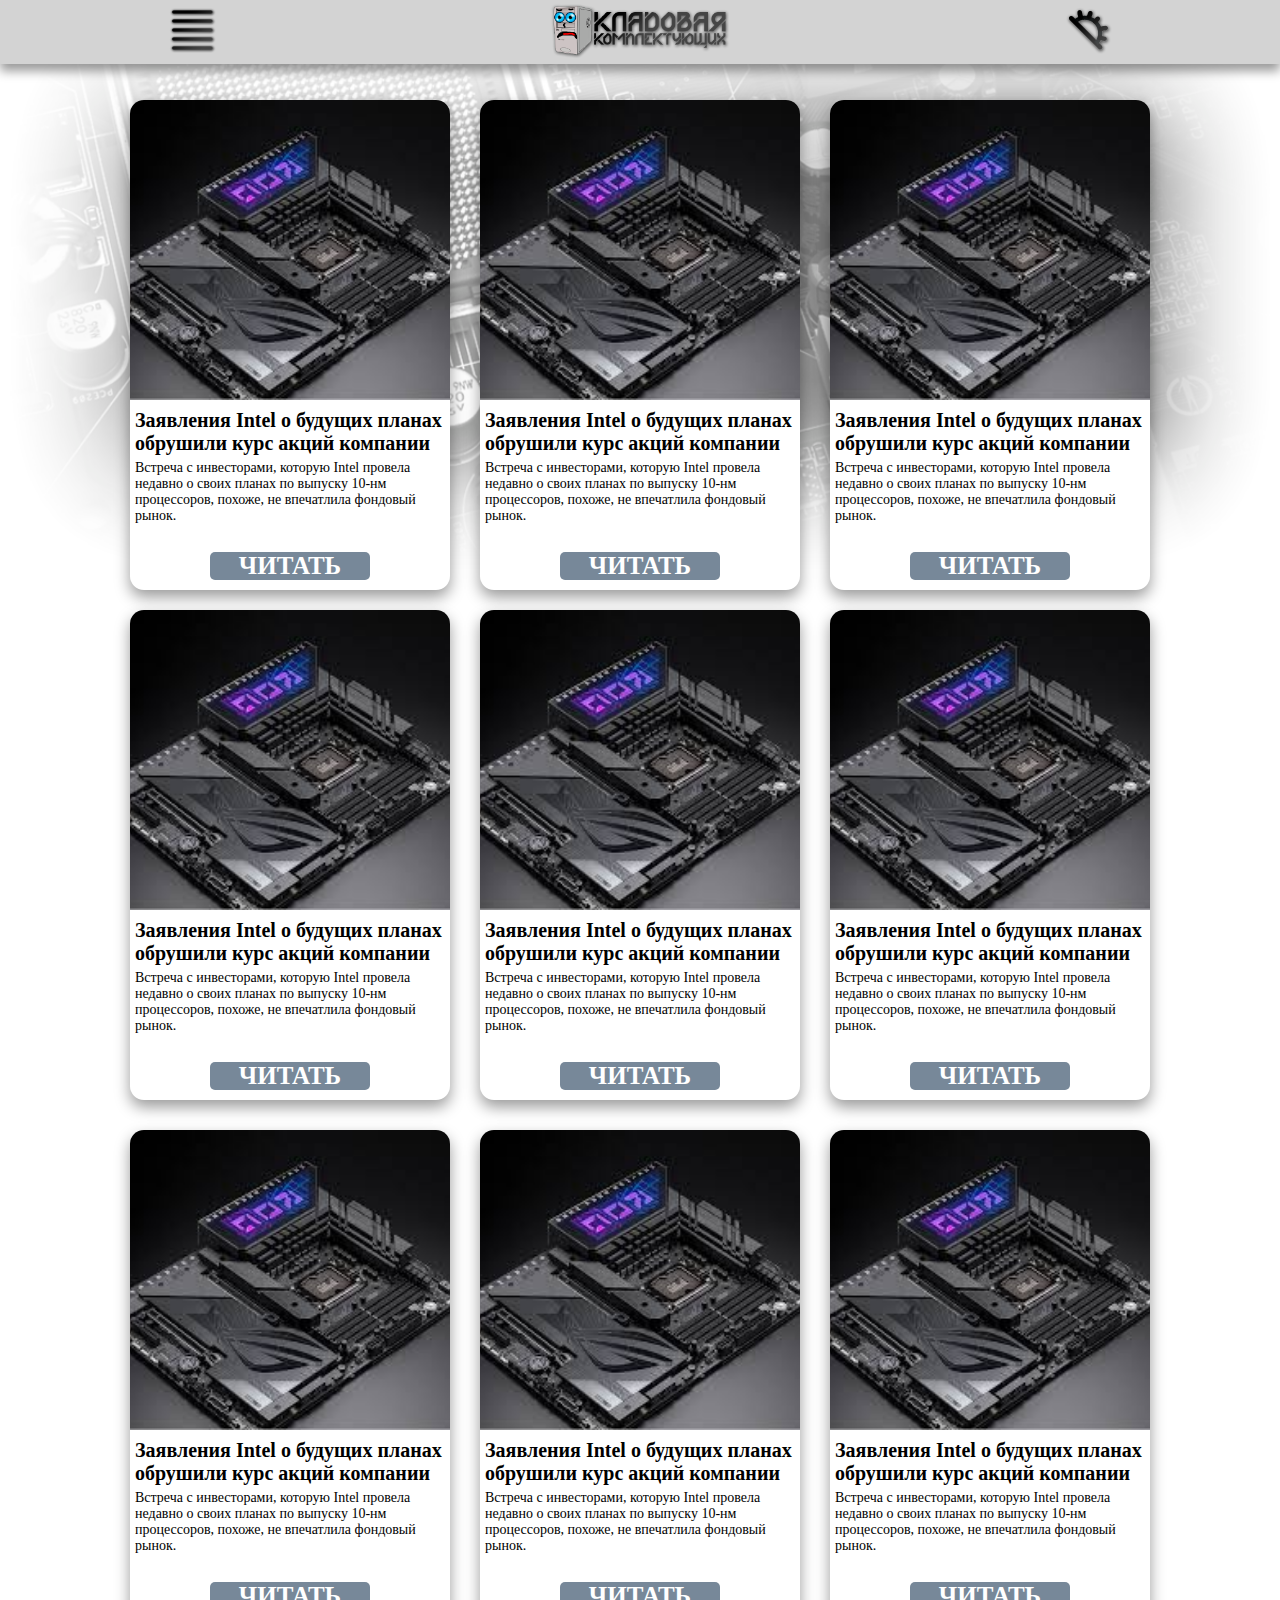
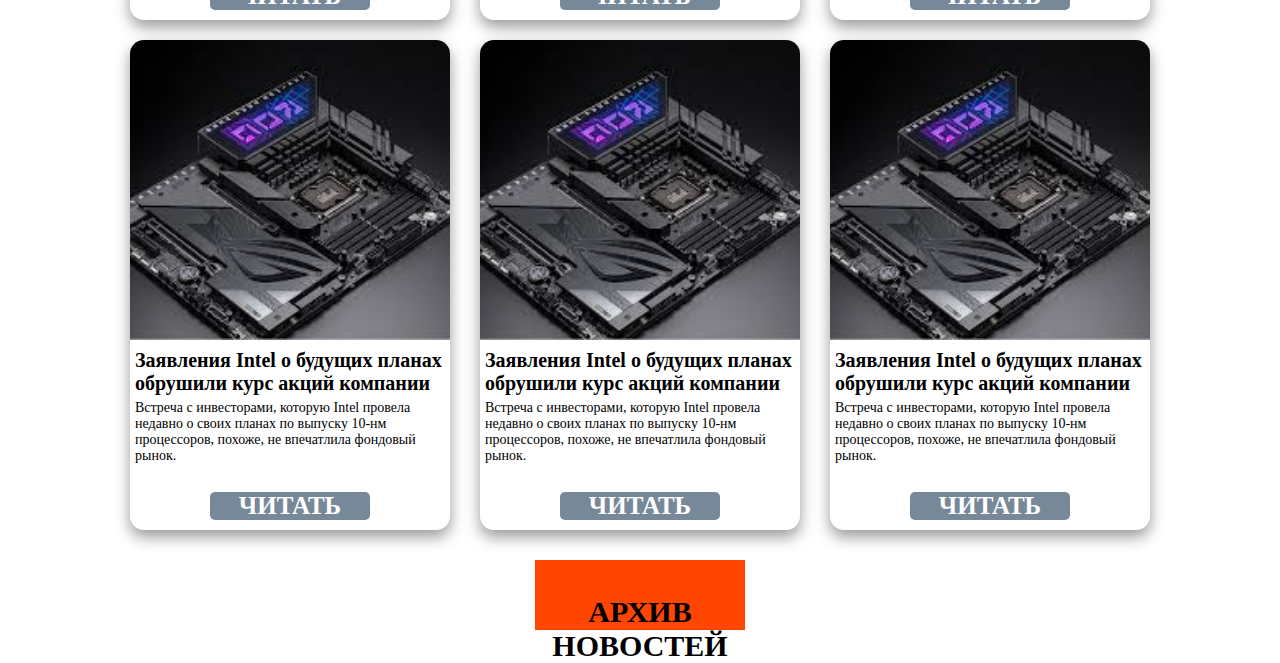
<file: index.html>
<!DOCTYPE html>
<!--
To change this license header, choose License Headers in Project Properties.
To change this template file, choose Tools | Templates
and open the template in the editor.
-->
<html>
    <head>
        <title>Кладовая комплектующих</title>
        <meta charset="UTF-8">
        <meta name="viewpo rt" content="width=device-width, initial-scale=1.0">
        <link href="KK_style.css" type="text/css" rel="stylesheet" media="Screen"/>
        <script type="text/javascript" src="https://ajax.googleapis.com/ajax/libs/jquery/1.10.1/jquery.min.js"></script>
        <script src="buttons.js" type="text/javascript"></script>
        <link href="nibbler.png" type="image/gif" rel="shortcut icon" />
    </head>
    <body>
        <header>                          
                <div id="menu"><img src="menu.png" width="50" height="50" alt="Меню"></div>
                <div id="logo"><a href ="#home"><img src="sitelogo.png" width="180" height="60" alt="Лого"></a></div> 
                <div id="daynight"><img src="sun.png" width="50" height="50" alt="Переключатель темы"></div>
        </header>
        <nav><a id="home">а</a></nav>
        <aside>     
        <section>
            
            <article>
                <div class="img"><img id="intel" src="img_for_news.jpeg" height="300px" alt="Новость Intel"></div>
                    <div class="content">  
                        <a><strong>Заявления Intel о будущих планах обрушили курс акций компании</strong></a>
                    <p>Встреча с инвесторами, которую Intel провела недавно о своих планах
                                по выпуску 10-нм процессоров, похоже, не впечатлила фондовый рынок.</p>
                    <p id="next"><strong>ЧИТАТЬ</strong></p></div>    
                </article>
           
            <div><article>
                <div class="img"><img id="intel" src="img_for_news.jpeg" height="300px" alt="Новость Intel"></div>
                    <div class="content">  
                        <a><strong>Заявления Intel о будущих планах обрушили курс акций компании</strong></a>
                    <p>Встреча с инвесторами, которую Intel провела недавно о своих планах
                                по выпуску 10-нм процессоров, похоже, не впечатлила фондовый рынок.</p>
                    <p id="next"><strong>ЧИТАТЬ</strong></p></div>    
                </article>
            </div>
        </section>    
        <section>
            <div><article>
                <div class="img"><img id="intel" src="img_for_news.jpeg" height="300px" alt="Новость Intel"></div>
                    <div class="content">  
                        <a><strong>Заявления Intel о будущих планах обрушили курс акций компании</strong></a>
                    <p>Встреча с инвесторами, которую Intel провела недавно о своих планах
                                по выпуску 10-нм процессоров, похоже, не впечатлила фондовый рынок.</p>
                    <p id="next"><strong>ЧИТАТЬ</strong></p></div>    
                </article></div>
            
            <div><article>
                <div class="img"><img id="intel" src="img_for_news.jpeg" height="300px" alt="Новость Intel"></div>
                    <div class="content">  
                        <a><strong>Заявления Intel о будущих планах обрушили курс акций компании</strong></a>
                    <p>Встреча с инвесторами, которую Intel провела недавно о своих планах
                                по выпуску 10-нм процессоров, похоже, не впечатлила фондовый рынок.</p>
                    <p id="next"><strong>ЧИТАТЬ</strong></p></div>    
                </article></div>
        </section>
        <section>
            <div><article>
                <div class="img"><img id="intel" src="img_for_news.jpeg" height="300px" alt="Новость Intel"></div>
                    <div class="content">  
                        <a><strong>Заявления Intel о будущих планах обрушили курс акций компании</strong></a>
                    <p>Встреча с инвесторами, которую Intel провела недавно о своих планах
                                по выпуску 10-нм процессоров, похоже, не впечатлила фондовый рынок.</p>
                    <p id="next"><strong>ЧИТАТЬ</strong></p></div>    
                </article></div>
            <div><article>
                <div class="img"><img id="intel" src="img_for_news.jpeg" height="300px" alt="Новость Intel"></div>
                    <div class="content">  
                        <a><strong>Заявления Intel о будущих планах обрушили курс акций компании</strong></a>
                    <p>Встреча с инвесторами, которую Intel провела недавно о своих планах
                                по выпуску 10-нм процессоров, похоже, не впечатлила фондовый рынок.</p>
                    <p id="next"><strong>ЧИТАТЬ</strong></p></div>    
                </article></div>
        </section>
        <section>
            <div><article>
                <div class="img"><img id="intel" src="img_for_news.jpeg" height="300px" alt="Новость Intel"></div>
                    <div class="content">  
                        <a><strong>Заявления Intel о будущих планах обрушили курс акций компании</strong></a>
                    <p>Встреча с инвесторами, которую Intel провела недавно о своих планах
                                по выпуску 10-нм процессоров, похоже, не впечатлила фондовый рынок.</p>
                    <p id="next"><strong>ЧИТАТЬ</strong></p></div>    
                </article></div>
            <div><article>
                <div class="img"><img id="intel" src="img_for_news.jpeg" height="300px" alt="Новость Intel"></div>
                    <div class="content">  
                        <a><strong>Заявления Intel о будущих планах обрушили курс акций компании</strong></a>
                    <p>Встреча с инвесторами, которую Intel провела недавно о своих планах
                                по выпуску 10-нм процессоров, похоже, не впечатлила фондовый рынок.</p>
                    <p id="next"><strong>ЧИТАТЬ</strong></p></div>    
                </article></div>
        </section>
        <section>
            <div><article>
                <div class="img"><img id="intel" src="img_for_news.jpeg" height="300px" alt="Новость Intel"></div>
                    <div class="content">  
                        <a><strong>Заявления Intel о будущих планах обрушили курс акций компании</strong></a>
                    <p>Встреча с инвесторами, которую Intel провела недавно о своих планах
                                по выпуску 10-нм процессоров, похоже, не впечатлила фондовый рынок.</p>
                    <p id="next"><strong>ЧИТАТЬ</strong></p></div>    
                </article></div>
            <div><article>
                <div class="img"><img id="intel" src="img_for_news.jpeg" height="300px" alt="Новость Intel"></div>
                    <div class="content">  
                        <a><strong>Заявления Intel о будущих планах обрушили курс акций компании</strong></a>
                    <p>Встреча с инвесторами, которую Intel провела недавно о своих планах
                                по выпуску 10-нм процессоров, похоже, не впечатлила фондовый рынок.</p>
                    <p id="next"><strong>ЧИТАТЬ</strong></p></div>    
                </article></div>
        </section>
        <section>
            <div><article>
                <div class="img"><img id="intel" src="img_for_news.jpeg" height="300px" alt="Новость Intel"></div>
                    <div class="content">  
                        <a><strong>Заявления Intel о будущих планах обрушили курс акций компании</strong></a>
                    <p>Встреча с инвесторами, которую Intel провела недавно о своих планах
                                по выпуску 10-нм процессоров, похоже, не впечатлила фондовый рынок.</p>
                    <p id="next"><strong>ЧИТАТЬ</strong></p></div>    
                </article></div>
            <div><article>
                <div class="img"><img id="intel" src="img_for_news.jpeg" height="300px" alt="Новость Intel"></div>
                    <div class="content">  
                        <a><strong>Заявления Intel о будущих планах обрушили курс акций компании</strong></a>
                    <p>Встреча с инвесторами, которую Intel провела недавно о своих планах
                                по выпуску 10-нм процессоров, похоже, не впечатлила фондовый рынок.</p>
                    <p id="next"><strong>ЧИТАТЬ</strong></p></div>    
                </article></div>
        </section>
        </aside>
<!--            
            <div>
                <article>
                    
                    <div class="image"> <img id="nvidia" src="media/nvidia.png" width="200" height="200" alt="Новость nVidia"></div>
                    <div class="content">
                        <p>NVIDIA</p>
                        <p><strong>NVIDIA может выпустить видеокарты с памятью 16 Гб/с</strong></p>
                        <p>В ближайшие месяцы компания NVIDIA может обновить модельный 
                            ряд своих видеокарт, чтобы лучше конкурировать с AMD Navi.</p>
                        <p><strong>ЧИТАТЬ ДАЛЕЕ</strong><p>
                            </div>
                </article>
            </div>
            
            <div>
                <article>
                        <div class="image"><img id="intel" src="media/intel.png" width="200" height="200" alt="Новость Intel"></div>
                        <div class="content">
                        <p>INTEL</p> 
                        <p><strong>Заявления Intel о будущих планах обрушили курс акций компании</strong></p>
                        <p>Встреча с инвесторами, которую Intel провела недавно о своих планах
                                по выпуску 10-нм процессоров, похоже, не впечатлила фондовый рынок.</p>
                        <p><strong>ЧИТАТЬ ДАЛЕЕ</strong></p>
                        </div>
                </article>
            </div>
            
            
            <div><article></article></div>
-->
        
        
        <footer>
            <p id="end"><strong>АРХИВ НОВОСТЕЙ</strong></p>
        </footer>
    </body>
</html>
</file>
<file: KK_style.css>
html{
    font-family: Trebuchet MS ;
}

body{     
     min-width: 320px;
     min-height:500px;
     margin: 0px;
     background: url(backgr.png);
     background-size: contain;
     background-repeat: no-repeat;
}

footer{
    margin-left: auto;
    margin-right: auto;
    margin-top: 20px;
    text-align: center;
    align-self:center; 
    padding: 5px;
    font-size: 30px;
    height: 60px;
    width: 200px;;
    background-color: orangered;
} 

header{
    position: fixed;
    display: flex;
    justify-content: space-around;
    align-items: center;
    flex-direction: row;
    background-color: lightgray;
    margin: 0px;
    width:100%;
    box-shadow: 0px 7px 10px rgba(0,0,0,0.4);
    
}
nav{
    width: 100%;
    height: 80px;
    background-color: rgba(0,0,0,0);
}
aside{
     display: flex;
     justify-content: center;
     flex-wrap: wrap;
     flex-direction: row;
}
section{  /*общий вид блоков*/     
    display: flex;
    flex-direction: column;
    align-items: center;
    margin: 0px;
    width: 350px; 
    height: 1030px;
    background-color: rgba(0,0,0,0);
}

article{     
    overflow: hidden;
    margin: 0px;
    display: flex;
    flex-direction: column;
    margin-top: 20px;
    background-color: white;
    border-radius: 14px;
    box-shadow: 0px 7px 15px rgba(0,0,0,0.4);
    max-height: 490px;
    max-width: 320px;
}
div.content{
    display:flex;
    flex-direction: column;
    justify-content: space-between;
    align-content: stretch;
    overflow: hidden;
    margin-top: 5px;
    margin-left: 5px;
    margin-right: 5px;
    margin-bottom: 10px;
    font-size: 14px;
    
}
p:nth-child(3n){
    font-size: 25px;
    margin-top: -5px;
}
div.img{  
   border-radius: 14px 14px 0px 0px;
   align-self: center;
   margin-bottom: 0px;
}
div.content a{
    hyphens: auto;
    font-size: 20px;
}
div.content p:nth-child(2n){
    hyphens: auto;
    height: 200px;
    overflow: hidden;
    margin-bottom: auto;
    margin-top: 5px;
}
#next{
    background-color: lightslategray;
    border-radius: 5px;
    color: white;
    margin: 0px;
    padding: 0px;
    text-align: center;
    width: 160px;
    margin-left: auto;
    margin-right:  auto;
}
</file>
